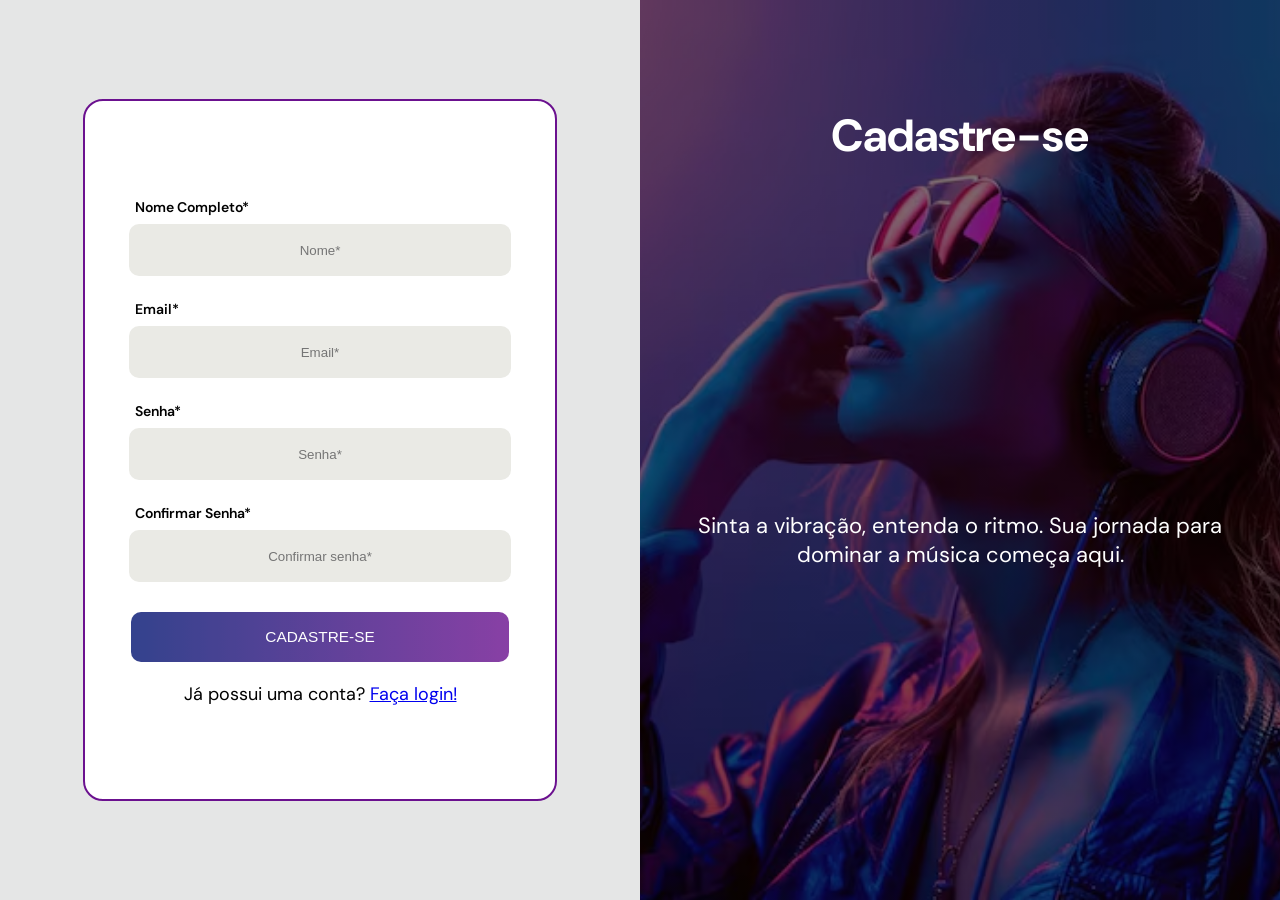
<file: Music_Io/public/assents/cadastro.html>
<!DOCTYPE html>
<html lang="en">

<head>
  <meta charset="UTF-8">
  <meta name="viewport" content="width=device-width, initial-scale=1.0">
  <title>Cadastro</title>

  <script src="../assents/js/sessao.js"></script>
  <script src="../assents/js/alerta.js"></script>

  <link rel="stylesheet" href="../assents/styles/login_style.css" />
  <link rel="icon" href="assets/icons" />
  <link rel="preconnect" href="https://fonts.gstatic.com" />
  <link rel="stylesheet" href="">

</head>

<body>

  <div class="imagem-card imagem-card-cadastro">
    <div class="titulo-card">
      <h1>Cadastre-se</h1>
    </div>
    <div class="container-card">
      <div class="card">
        <p>Sinta a vibração, entenda o ritmo. Sua jornada para dominar a música começa aqui.</p>
      </div>
    </div>
  </div>

  <div class="container">
    <div class="container-box-cadastro">
      <div class="formulario">
        <div class="campo">
          <div class="frase">
            <a>Nome Completo*</a>
          </div>
          <input type="text" id="input_nome" placeholder="Nome*">
        </div>
        <div class="campo">
          <div class="frase">
            <a>Email*</a>
          </div>
          <input type="text" id="input_email" placeholder="Email*">
        </div>
        <div class="campo">
          <div class="frase">
            <a>Senha*</a>
          </div>
          <input type="password" id="input_senha" placeholder="Senha*">
        </div>
        <div class="campo">
          <div class="frase">
            <a>Confirmar Senha*</a>
          </div>
          <input type="password" id="input_confirmarSenha" placeholder="Confirmar senha*">
        </div>

        <button class="botao-CadastrarU" onclick="cadastrar()">CADASTRE-SE</button>
        <div class="mensagemConta">Já possui uma conta? <a href="login.html" class="">Faça login!</a></div>
      </div>

      <div class="login">
        <div class="alerta_erro">
          <div class="card_erro" id="cardErro">
            <span id="mensagem_erro"></span>
          </div>
        </div>

      </div>
    </div>


</body>

</html>
<script>


  let listaDominio = [
    "@gmail.com", "@outlook.com",
    "@hotmail.com", "@live.com",
    "@yahoo.com", "@yahoo.com.br",
    "@icloud.com", "@me.com",
    "@sptech.school"
  ]

  let listaCaracEspeciais = [
    "@", "#", "$", "%", "&", "*", "!",
    "?", ".", ",", "-", "_", "+", "=",
    "/", "|", "(", ")", "[", "]", "{",
    "}", `'`, `"`, '`', "+", "-", "="]

  let listaNumeros = [ "0", "1","2","3","4","5","6","7","8","9",]

  function cadastrar() {
    // aguardar();

    //Recupere o valor da nova input pelo nome do id
    // Agora vá para o método fetch logo abaixo
    var nomeVar = input_nome.value;
    var emailVar = input_email.value;
    var senhaVar = input_senha.value;
    var confirmacaoSenhaVar = input_confirmarSenha.value;

    let temDominio = true;
    let temCaracEspecial = true;
    let temLetra = true;
    let temNumero = true;

    let senhaVarMinuscula = senhaVar.toLowerCase();
    let senhaVarMaiuscula = senhaVar.toUpperCase();

    // Verificando se no email há algum domínio sendo utilizado



    for (let i = 0; i < listaDominio.length; i++) {
      if (emailVar.includes(listaDominio[i])) {

        temDominio = true;
        break
      }
      else {

        temDominio = false;
      }
    }

    // Verificando se na senha tem no mínimo um caractere especial
    for (let i = 0; i < listaCaracEspeciais.length; i++) {
      if (senhaVar.includes(listaCaracEspeciais[i])) {

        temCaracEspecial = true;
        break
      }
      else {

        temCaracEspecial = false;
      }
    }

    // Verificando se na senha tem no mínimo uma letra
    for (let i = 0; i < senhaVar.length; i++) {

      let caractere = senhaVar[i];

      if ((caractere >= "A" && caractere <= "Z" || caractere >= "a" && caractere <= "z")) {

        temLetra = true;
        break
      }
      else {

        temLetra = false;
      }
    }

    // Verificando se o nome possui algum número
    for(let i = 0; i < listaNumeros.length; i++){

      if(nomeVar.includes(listaNumeros[i])){

        temNumero = false;
        break
      }
    }


    // Verificando se há algum campo em branco
    if (
      nomeVar == "" ||
      emailVar == "" ||
      senhaVar == "" ||
      confirmacaoSenhaVar == ""

    ) {
      alert("Erro! Preencha todos os campos corretamente");

      finalizarAguardar();
      return false;
    }

    else if (!(nomeVar.length > 2)) {
      alert("Nome Inválido! Insira o nome corretamente");

      finalizarAguardar();
      return false;
    }

    else if (!(emailVar.includes('@') && emailVar.includes('.'))) {
      alert("Email Inválido! Preencha o campo corretamente");

      finalizarAguardar();
      return false;
    }
    else if (!(senhaVar.length >= 6)) {
      alert("Senha Inválida! A senha deve conter no mínimo 6 caracteres");

      finalizarAguardar();
      return false;
    }
    else if (!(confirmacaoSenhaVar == senhaVar)) {
      alert("Senha Inválida! Preencha o campo corretamente");

      finalizarAguardar();
      return false;
    }
    else if (temDominio == false) {
      alert("Email Inválido! Insira o domínio do email corretamente");

      finalizarAguardar();
      return false;
    } 
    else if (temNumero == false) {
      alert("Nome Inválido! O seu nome não deve conter números");

      finalizarAguardar();
      return false;

    }
    else if (temCaracEspecial == false) {
      alert("Senha Inválida! A senha deve conter no mínimo um caractere Especial");

      finalizarAguardar();
      return false;

    }
    else if (temLetra == false) {
      alert("Senha Inválida! A senha deve conter no mínimo uma letra");

      finalizarAguardar();
      return false;

    }
    else if (senhaVar == senhaVarMinuscula) {
      alert("Senha Inválida! A senha precisa de ao menos uma letra maiúscula!");

      finalizarAguardar();
      return false;
    }
    else if (senhaVar == senhaVarMaiuscula) {
      alert("Senha Inválida! A senha precisa de ao menos uma letra minúscula!");

      finalizarAguardar();
      return false;
    }
    else {
      setInterval(sumirMensagem, 5000);
    }

    // Enviando o valor da nova input
    fetch("/usuarios/cadastrar", {
      method: "POST",
      headers: {
        "Content-Type": "application/json",
      },
      body: JSON.stringify({
        // crie um atributo que recebe o valor recuperado aqui
        // Agora vá para o arquivo routes/usuario.js
        nomeServer: nomeVar,
        emailServer: emailVar,
        senhaServer: senhaVar,
      }),
    })
      .then(function (resposta) {
        console.log("resposta: ", resposta);

        if (resposta.ok) {

          alert("Cadastro realizado com sucesso! Redirecionando para tela de Login...");

          setTimeout(() => {
            window.location = "login.html";
          }, "2000");

          limparFormulario();
          finalizarAguardar();
        } else {
          throw "Houve um erro ao tentar realizar o cadastro!";
        }
      })
      .catch(function (resposta) {
        console.log(`#ERRO: ${resposta}`);
        finalizarAguardar();
      });

    return false;
  }

  function sumirMensagem() {
    cardErro.style.display = "none";
  }

</script>
</file>
<file: Music_Io/public/assents/styles/login_style.css>
@import url('https://fonts.googleapis.com/css2?family=DM+Sans:wght@400;500;700&display=swap');

body {
    margin: 0;
    padding: 0;

    font-family: 'DM Sans', sans-serif;

    display: flex;

}


/* ====== LADO DA IMAGEM ======*/
.imagem-card{

    width: 100%;
    min-height: 100vh;

    background-image: linear-gradient(rgba(0, 0, 0, 0.5), rgba(0, 0, 0, 0.5)), url('../icons/images/phone.avif');
    background-size: cover;
    background-position: center;

}


.titulo-card {
    
    display: flex;
    flex-direction: column;
    align-items: center;
    justify-content: center;
    
    height: 30%;
    
}

.titulo-card h1{
    
    font-size: 45px;
    color: white;
}

.container-card {

    display: flex;
    flex-direction: column;
    align-items: center;
    justify-content: center;

    height: 60%;
}

.card p{

    padding: 40px;

    color: white;
    text-align: center;
    
    font-size: 22px;
}


/* ====== Lado do Login ======*/

.container {
    width: 100%;
    min-height: 100vh;
    
    display: flex;
    align-items: center;
    justify-content: center;
    background-color: rgb(229, 230, 230);

}

.container-box {
    
    display: flex;
    flex-direction: column;
    justify-content: center;
    align-items: center;
    
    width: 420px;
    height: 50vh;
    
    background-color: rgb(255, 255, 255);
    border: 2px solid;
    border-radius: 20px;
    border-color: #6b118f;

    padding: 25px;

}

.container .cadastro-box p {

    color: rgb(255, 255, 255);
    font-size: 14px;
    font-weight: bolder;
}

.formulario {

    display: flex;
    flex-direction: column;
    justify-content: center;
    align-items: center;

    gap: 15px;
    width: 100%;
}

.campo {

    display: flex;
    flex-direction: column;
    align-items: center;
    width: 100%;

    font-weight: 600;
    font-size: 11px;

    margin-bottom: 5px;
    padding: 10px, 20px;

}


.campo .frase {

    width: 88%;
    margin-bottom: 8px;
    margin-top: 4px;

}

.campo a{

    font-size: 14px;
}


.campo input {
    justify-self: center;
    text-align: center;

    height: 50px;
    width: 90%;

    background-color: #eaeae5;
    border-radius: 10px;
    border: none;

}

.botaoEntrar, .botao-CadastrarU{
    
    text-align: center;
    height: 50px;
    width: 90%;

    background-image: linear-gradient(to left, #6b118f, #011471);
    opacity: 0.8;

    border: none;
    border-radius: 10px;
    box-sizing: border-box;

    color: white;
    font-size: 15.4px;

    margin-top: 10px;

    position: relative;
    cursor: pointer;
    transition: 0.5s ease;

    z-index: 1;
    
}

.botaoEntrar:hover, .botao-CadastrarU:hover {

    opacity: 1;
    box-shadow: 0 0 20px rgba(130, 29, 170, 0.6);
}


.botaoCadastrar {
    text-align: center;
    height: 45px;
    width: 90%;
   
   
    background: transparent;
    border-radius: 10px;
    border: 2px solid rgb(0, 0, 0);
    box-sizing: border-box;
   
    font-size: 15.4px;
    color: rgb(0, 0, 0);
    transition: 0.5s;
}

.botaoCadastrar:hover {
    border-color: #eaeae5;
    background-color: #eaeae5;
    color: #000000;
    cursor: pointer;
}

.ou {
    display: flex;
    align-items: center;
    width: 90%;
    gap: 10px;
}


/* Cria a linha direita e esquerda do " ou " entre o login e cadastre-se*/
.ou::before,
.ou::after {
    content: "";
    flex: 1;
    height: 1px;
    background: rgb(0, 0, 0);
}

.ou span {
    font-size: 12px;
}



/* ========== PARTE DO CADASTRO ========== */

.container-box-cadastro{

    display: flex;
    flex-direction: column;
    justify-content: center;
    align-items: center;
    
    width: 420px;
    height: 72vh;
    
    background-color: rgb(255, 255, 255);
    border: 2px solid;
    border-radius: 20px;
    border-color: #6b118f;

    padding: 25px;

    
}
.imagem-card-cadastro{

    order:2;
}
.mensagemConta{

    font-size: 18px;
    margin-top: 5px;
}

/* ERROR*/
.alerta_erro{
  display: flex;
  justify-content: flex-end;
}

.card_erro {
  display: none;
  background-color: #fff;
  color: black;
  width: 230px;
  position: fixed;
  border-radius: 4px;
  border: #ED145B 3px solid;
  padding: 10px;
  margin-right: 10%;
}

.card_erro #mensagem_erro{
  font-weight: 500;
  font-size: 20px;
}

/*  AGUARDAR */

.loading-div {
  width: 50px;
  display: none;
}

.loading-div img {
  height: 50px;
  width: 50px;
}

#div_erros_login {
  display: none
}

.loading-div {
  width: 50px;
  margin: auto;
  display: none;
}

.loading-div img {
  height: 50px;
  width: 50px;
}


.voltar-home{

    padding-left: 10px;
}
.voltar-home a{
    font-family: 'DM Sans', sans-serif;

    font-size: 24px;
    text-decoration: none;
    color:white;

    cursor: pointer;
}
</file>
